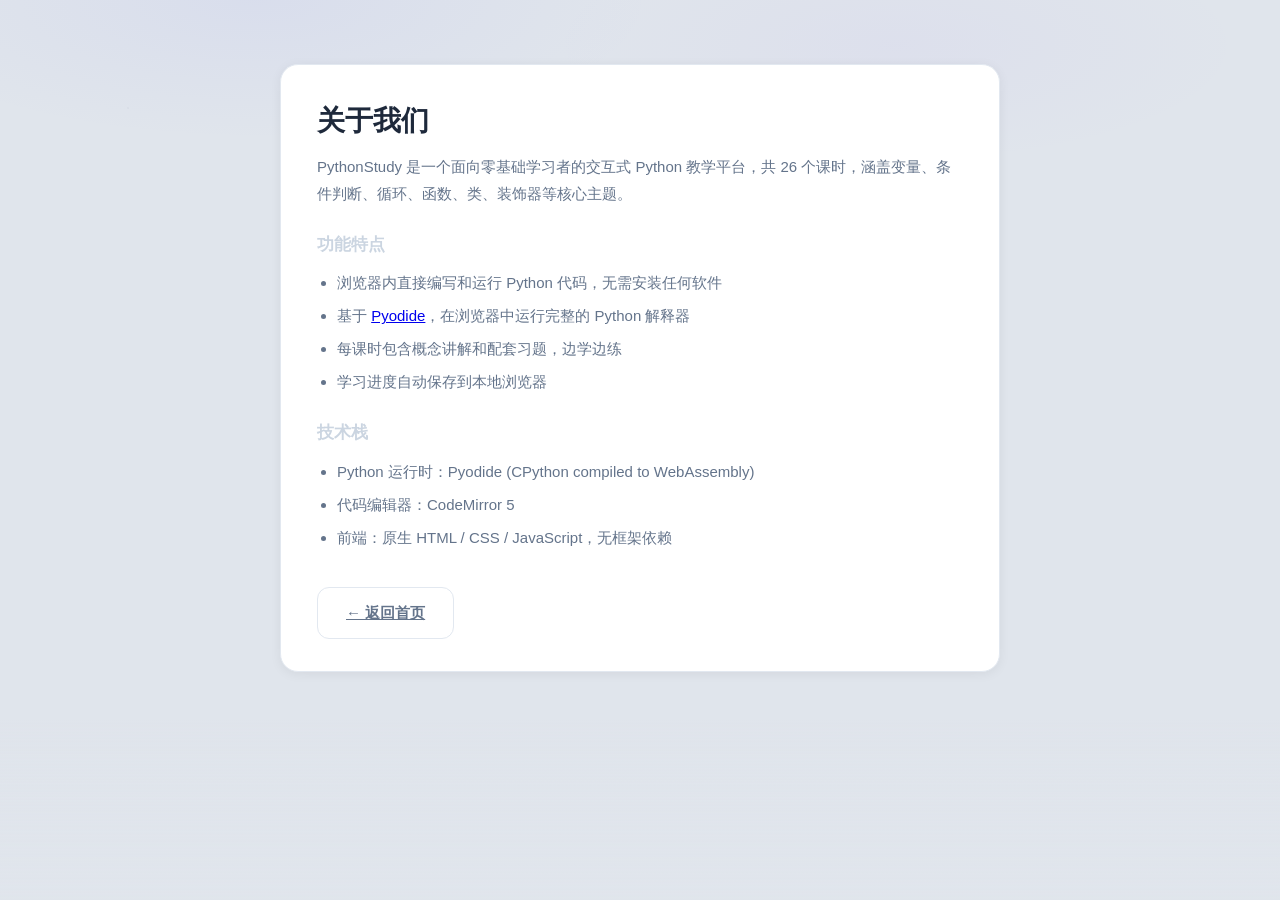
<file: about.html>
<!DOCTYPE html>
<html lang="zh-CN">
<head>
<meta charset="UTF-8">
<meta name="viewport" content="width=device-width, initial-scale=1.0">
<title>关于我们 - PythonStudy</title>
<link rel="icon" href="data:image/svg+xml,<svg xmlns='http://www.w3.org/2000/svg' viewBox='0 0 100 100'><text y='.9em' font-size='90'>🐍</text></svg>">
<link rel="stylesheet" href="css/style.css">
</head>
<body>

<div id="app">
  <div class="page-container">
    <h1>关于我们</h1>
    <p>PythonStudy 是一个面向零基础学习者的交互式 Python 教学平台，共 26 个课时，涵盖变量、条件判断、循环、函数、类、装饰器等核心主题。</p>
    <h3>功能特点</h3>
    <ul>
      <li>浏览器内直接编写和运行 Python 代码，无需安装任何软件</li>
      <li>基于 <a href="https://pyodide.org" target="_blank" rel="noopener">Pyodide</a>，在浏览器中运行完整的 Python 解释器</li>
      <li>每课时包含概念讲解和配套习题，边学边练</li>
      <li>学习进度自动保存到本地浏览器</li>
    </ul>
    <h3>技术栈</h3>
    <ul>
      <li>Python 运行时：Pyodide (CPython compiled to WebAssembly)</li>
      <li>代码编辑器：CodeMirror 5</li>
      <li>前端：原生 HTML / CSS / JavaScript，无框架依赖</li>
    </ul>
    <a href="index.html" class="btn btn-secondary">← 返回首页</a>
  </div>
</div>

</body>
</html>
</file>
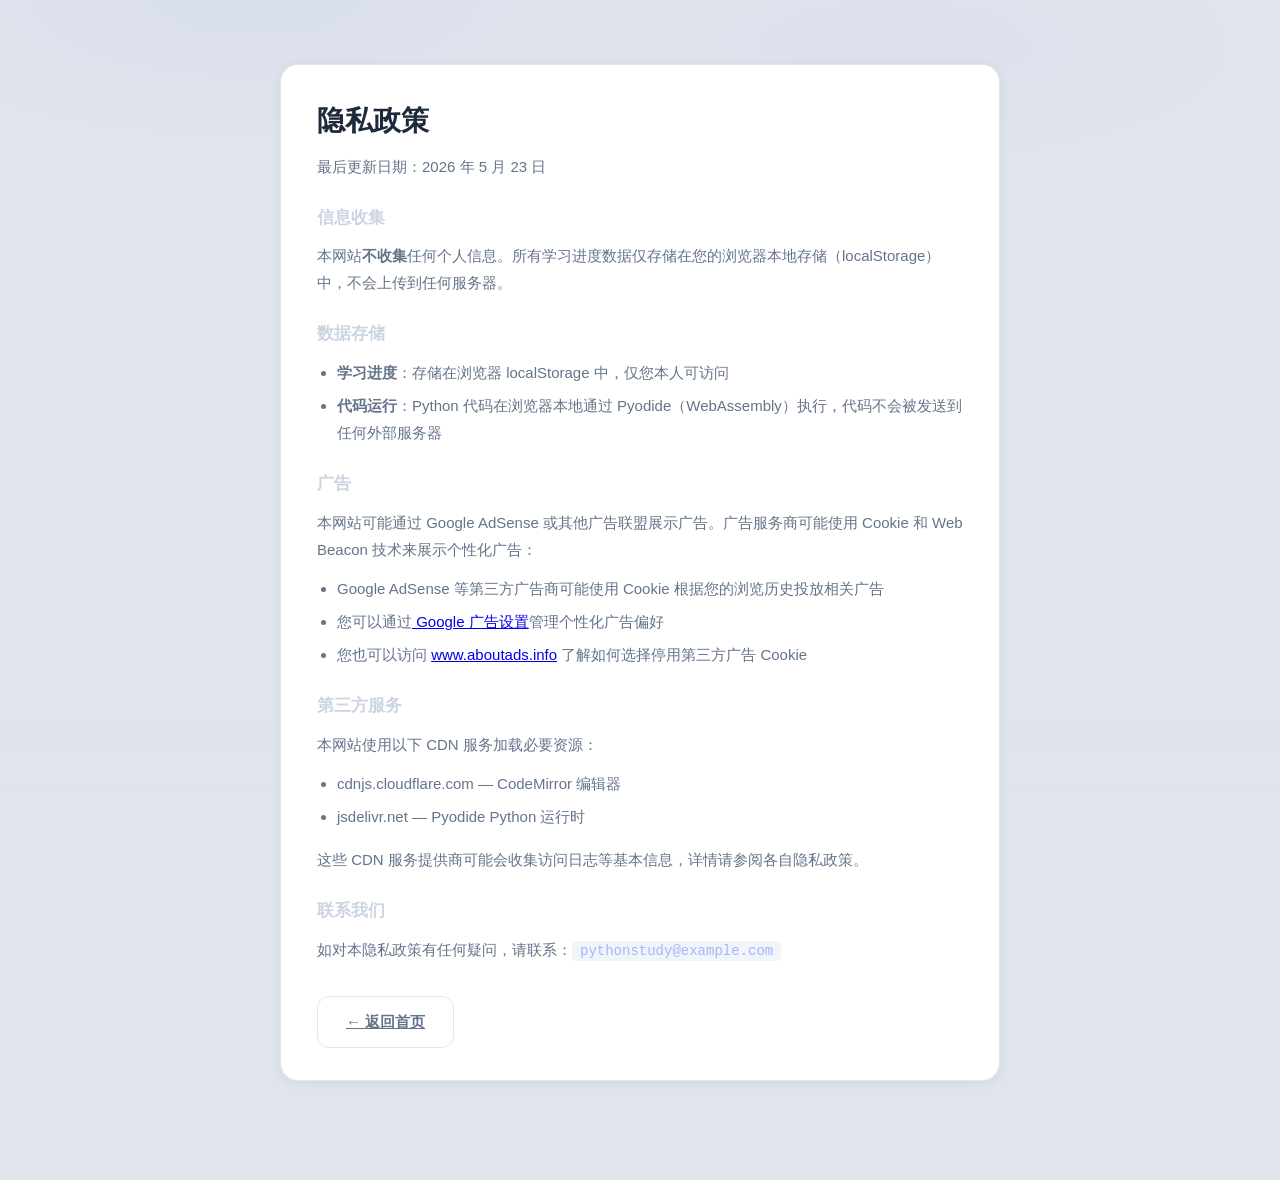
<file: privacy.html>
<!DOCTYPE html>
<html lang="zh-CN">
<head>
<meta charset="UTF-8">
<meta name="viewport" content="width=device-width, initial-scale=1.0">
<title>隐私政策 - PythonStudy</title>
<link rel="icon" href="data:image/svg+xml,<svg xmlns='http://www.w3.org/2000/svg' viewBox='0 0 100 100'><text y='.9em' font-size='90'>🐍</text></svg>">
<link rel="stylesheet" href="css/style.css">
</head>
<body>

<div id="app">
  <div class="page-container">
    <h1>隐私政策</h1>
    <p>最后更新日期：2026 年 5 月 23 日</p>
    <h3>信息收集</h3>
    <p>本网站<strong>不收集</strong>任何个人信息。所有学习进度数据仅存储在您的浏览器本地存储（localStorage）中，不会上传到任何服务器。</p>
    <h3>数据存储</h3>
    <ul>
      <li><strong>学习进度</strong>：存储在浏览器 localStorage 中，仅您本人可访问</li>
      <li><strong>代码运行</strong>：Python 代码在浏览器本地通过 Pyodide（WebAssembly）执行，代码不会被发送到任何外部服务器</li>
    </ul>
    <h3>广告</h3>
    <p>本网站可能通过 Google AdSense 或其他广告联盟展示广告。广告服务商可能使用 Cookie 和 Web Beacon 技术来展示个性化广告：</p>
    <ul>
      <li>Google AdSense 等第三方广告商可能使用 Cookie 根据您的浏览历史投放相关广告</li>
      <li>您可以通过<a href="https://adssettings.google.com" target="_blank" rel="noopener"> Google 广告设置</a>管理个性化广告偏好</li>
      <li>您也可以访问 <a href="https://www.aboutads.info" target="_blank" rel="noopener">www.aboutads.info</a> 了解如何选择停用第三方广告 Cookie</li>
    </ul>
    <h3>第三方服务</h3>
    <p>本网站使用以下 CDN 服务加载必要资源：</p>
    <ul>
      <li>cdnjs.cloudflare.com — CodeMirror 编辑器</li>
      <li>jsdelivr.net — Pyodide Python 运行时</li>
    </ul>
    <p>这些 CDN 服务提供商可能会收集访问日志等基本信息，详情请参阅各自隐私政策。</p>
    <h3>联系我们</h3>
    <p>如对本隐私政策有任何疑问，请联系：<code>pythonstudy@example.com</code></p>
    <a href="index.html" class="btn btn-secondary">← 返回首页</a>
  </div>
</div>

</body>
</html>
</file>
<file: css/style.css>
/* ========== Reset & Base ========== */
*, *::before, *::after { box-sizing: border-box; margin: 0; padding: 0; }

:root {
  --bg: #0f0f1a;
  --surface: #1a1a2e;
  --surface2: #222240;
  --text: #e2e8f0;
  --text2: #94a3b8;
  --accent: #6366f1;
  --accent2: #8b5cf6;
  --gold: #f59e0b;
  --green: #22c55e;
  --red: #ef4444;
  --border: #2a2a4a;
  --shadow: 0 4px 24px rgba(0,0,0,.3);
}

body {
  font-family: -apple-system, BlinkMacSystemFont, "Segoe UI", Roboto, "Helvetica Neue", Arial, "Noto Sans SC", sans-serif;
  background-color: #06060f;
  background-image:
    /* 星星 */
    radial-gradient(3px 3px at 8% 12%, rgba(255,255,255,0.9), transparent),
    radial-gradient(1px 1px at 22% 25%, rgba(255,255,255,0.7), transparent),
    radial-gradient(2px 2px at 35% 7%, rgba(255,255,255,0.8), transparent),
    radial-gradient(1px 1px at 48% 28%, rgba(255,255,255,0.5), transparent),
    radial-gradient(2px 2px at 55% 12%, rgba(180,200,255,0.9), transparent),
    radial-gradient(1px 1px at 62% 30%, rgba(255,255,255,0.5), transparent),
    radial-gradient(2px 2px at 72% 8%, rgba(255,255,255,0.7), transparent),
    radial-gradient(1px 1px at 78% 22%, rgba(255,255,255,0.6), transparent),
    radial-gradient(2px 2px at 85% 16%, rgba(200,180,255,0.8), transparent),
    radial-gradient(1px 1px at 12% 35%, rgba(255,255,255,0.4), transparent),
    radial-gradient(2px 2px at 92% 5%, rgba(255,255,255,0.7), transparent),
    radial-gradient(1px 1px at 42% 18%, rgba(255,255,255,0.5), transparent),
    radial-gradient(1px 1px at 58% 12%, rgba(255,255,255,0.6), transparent),
    /* 紫色魔法光 */
    radial-gradient(ellipse 700px 250px at 15% 0%, rgba(120,80,255,0.18) 0%, transparent 55%),
    /* 蓝色魔法光 */
    radial-gradient(ellipse 600px 220px at 85% 5%, rgba(60,120,255,0.14) 0%, transparent 55%),
    /* 金色圣光 */
    radial-gradient(ellipse 500px 180px at 50% 0%, rgba(255,180,30,0.08) 0%, transparent 50%),
    /* 底部火龙吐息 - 红 */
    radial-gradient(ellipse 600px 180px at 75% 100%, rgba(255,40,40,0.12) 0%, transparent 55%),
    /* 底部火龙吐息 - 橙 */
    radial-gradient(ellipse 400px 120px at 55% 100%, rgba(255,120,20,0.08) 0%, transparent 45%),
    /* 底部暗紫 */
    radial-gradient(ellipse 400px 100px at 20% 95%, rgba(120,40,200,0.06) 0%, transparent 40%);
  background-attachment: fixed;
  color: var(--text);
  line-height: 1.7;
  min-height: 100vh;
  overflow-x: hidden;
}

/* 底部渐变 — 让内容区底边不突兀 */
body::after {
  content: '';
  position: fixed;
  bottom: 0; left: 0; right: 0;
  height: 180px;
  z-index: -1;
  pointer-events: none;
  background: linear-gradient(180deg, transparent 0%, rgba(6,6,15,0.8) 70%, rgba(6,6,15,1) 100%);
}

/* 奇幻场景 SVG */
.fantasy-scene {
  position: fixed;
  bottom: 0;
  left: 0;
  width: 100%;
  height: 320px;
  z-index: -1;
  pointer-events: none;
}

/* 流动光点 — 花里胡哨特效 */
@keyframes float-up {
  0%   { transform: translateY(100vh) scale(0); opacity: 0; }
  10%  { opacity: 1; }
  90%  { opacity: 1; }
  100% { transform: translateY(-10vh) scale(1.5); opacity: 0; }
}
@keyframes float-up2 {
  0%   { transform: translateY(105vh) translateX(0) scale(0); opacity: 0; }
  10%  { opacity: 0.8; }
  85%  { opacity: 0.6; }
  100% { transform: translateY(-5vh) translateX(30px) scale(1.2); opacity: 0; }
}
@keyframes float-up3 {
  0%   { transform: translateY(110vh) translateX(0) scale(0); opacity: 0; }
  15%  { opacity: 0.7; }
  80%  { opacity: 0.5; }
  100% { transform: translateY(-8vh) translateX(-25px) scale(1); opacity: 0; }
}

.floating-spark {
  position: fixed;
  width: 4px; height: 4px;
  border-radius: 50%;
  pointer-events: none;
  z-index: -1;
}
.floating-spark:nth-child(1) { left: 10%; background: #a78bfa; animation: float-up 8s linear infinite; animation-delay: 0s; }
.floating-spark:nth-child(2) { left: 25%; background: #60a5fa; animation: float-up2 9s linear infinite; animation-delay: 2s; }
.floating-spark:nth-child(3) { left: 42%; background: #fbbf24; animation: float-up3 7.5s linear infinite; animation-delay: 1s; }
.floating-spark:nth-child(4) { left: 58%; background: #f472b6; animation: float-up 8.5s linear infinite; animation-delay: 3s; }
.floating-spark:nth-child(5) { left: 70%; background: #a78bfa; animation: float-up2 7s linear infinite; animation-delay: 0.5s; }
.floating-spark:nth-child(6) { left: 85%; background: #f87171; animation: float-up3 9.5s linear infinite; animation-delay: 4s; }
.floating-spark:nth-child(7) { left: 50%; background: #38bdf8; animation: float-up 8s linear infinite; animation-delay: 5.5s; }
.floating-spark:nth-child(8) { left: 33%; background: #facc15; animation: float-up2 7.8s linear infinite; animation-delay: 6s; }


#app { max-width: 1140px; margin: 0 auto; padding: 24px 16px 60px; }

.hidden { display: none !important; }

/* ========== Buttons ========== */
.btn {
  display: inline-flex; align-items: center; gap: 6px;
  padding: 12px 28px; border: none; border-radius: 12px;
  font-size: 15px; cursor: pointer; transition: all .25s;
  font-weight: 600;
}
.btn-primary {
  background: var(--surface2); color: var(--text); border: 1px solid var(--border);
}
.btn-primary:hover { background: #2d2d5a; transform: translateY(-1px); }
.btn-secondary {
  background: transparent; color: var(--text2); border: 1px solid var(--border);
}
.btn-secondary:hover { background: var(--surface); color: var(--text); }
.btn-game {
  background: linear-gradient(135deg, #6366f1, #8b5cf6);
  color: #fff; box-shadow: 0 4px 16px rgba(99,102,241,.35);
}
.btn-game:hover {
  transform: translateY(-2px);
  box-shadow: 0 6px 24px rgba(99,102,241,.5);
}
.btn:disabled { opacity: .4; cursor: not-allowed; transform: none !important; box-shadow: none !important; }

/* ========== Toast ========== */
.game-toast {
  position: fixed; top: 24px; left: 50%; transform: translateX(-50%) translateY(-120px);
  z-index: 9999; background: var(--surface2); color: var(--text);
  padding: 16px 32px; border-radius: 16px; text-align: center;
  font-weight: 700; font-size: 16px;
  border: 1px solid var(--border);
  box-shadow: 0 8px 32px rgba(0,0,0,.5), 0 0 0 1px rgba(99,102,241,.2);
  transition: transform .4s cubic-bezier(.34,1.56,.64,1);
  pointer-events: none;
}
.game-toast.show { transform: translateX(-50%) translateY(0); }

/* ========== XP Float ========== */
.xp-float {
  position: fixed; z-index: 9998; pointer-events: none;
  font-size: 28px; font-weight: 900;
  background: linear-gradient(135deg, #f59e0b, #f97316);
  -webkit-background-clip: text; -webkit-text-fill-color: transparent;
  background-clip: text;
  opacity: 0; transition: all 1.2s cubic-bezier(.22,1,.36,1);
}
.xp-float.fly {
  opacity: 1;
  transform: translateY(-120px) scale(1.4);
}

/* ========== Theme & Sound Toggle ========== */
.theme-toggle, .sound-toggle {
  position: fixed; z-index: 200;
  width: 42px; height: 42px; border-radius: 50%;
  border: 1px solid var(--border); background: var(--surface);
  font-size: 18px; cursor: pointer; display: flex; align-items: center; justify-content: center;
  transition: all .2s; box-shadow: var(--shadow);
}
.lang-toggle {
  position: fixed; z-index: 200;
  top: 120px; right: 16px;
  width: 42px; height: 42px; border-radius: 50%;
  border: 1px solid var(--border); background: var(--surface);
  font-size: 14px; font-weight: 800; cursor: pointer;
  display: flex; align-items: center; justify-content: center;
  transition: all .2s; box-shadow: var(--shadow);
  color: var(--accent); letter-spacing: -1px;
}
.theme-toggle { top: 16px; right: 16px; }
.sound-toggle { top: 68px; right: 16px; }
.theme-toggle:hover, .sound-toggle:hover, .lang-toggle:hover { transform: scale(1.1); border-color: var(--accent); }

/* ========== Game HUD Top Bar ========== */
.game-hud {
  display: flex;
  align-items: center;
  gap: 16px;
  padding: 12px 20px;
  margin-bottom: 20px;
  background: rgba(10,10,30,0.85);
  border: 1px solid var(--border);
  border-radius: 14px;
  backdrop-filter: blur(12px);
  box-shadow: var(--shadow);
  flex-wrap: wrap;
}
.game-hud-left {
  display: flex; align-items: center; gap: 12px;
  flex: 1; min-width: 0;
}
.hud-avatar {
  width: 44px; height: 44px;
  border-radius: 12px;
  background: linear-gradient(135deg, #6366f1, #8b5cf6);
  display: flex; align-items: center; justify-content: center;
  font-size: 24px;
  flex-shrink: 0;
  border: 2px solid rgba(255,255,255,0.15);
}
.hud-info { min-width: 0; }
.hud-name {
  font-family: 'Press Start 2P', monospace;
  font-size: 10px; color: var(--accent);
  margin-bottom: 2px;
}
.hud-title { font-size: 13px; font-weight: 600; color: var(--text); }
.hud-level-badge {
  padding: 3px 10px; border-radius: 8px;
  background: linear-gradient(135deg, #f59e0b, #f97316);
  color: #000; font-size: 10px; font-weight: 800;
  font-family: 'Press Start 2P', monospace;
}

/* XP + HP bars */
.hud-bars {
  flex: 0 0 260px;
  display: flex; flex-direction: column; gap: 6px;
}
.hud-bar-row {
  display: flex; align-items: center; gap: 8px;
}
.hud-bar-label {
  font-family: 'Press Start 2P', monospace;
  font-size: 8px; color: var(--text2); width: 22px; text-align: right;
  flex-shrink: 0;
}
.hud-bar-track {
  flex: 1; height: 10px; background: var(--surface2);
  border-radius: 5px; overflow: hidden;
  border: 1px solid rgba(255,255,255,0.05);
}
.hud-xp-fill {
  height: 100%; border-radius: 5px;
  background: linear-gradient(90deg, #6366f1, #a78bfa);
  box-shadow: 0 0 8px rgba(99,102,241,0.5);
  transition: width .5s;
}
.hud-hp-fill {
  height: 100%; border-radius: 5px;
  background: linear-gradient(90deg, #22c55e, #4ade80);
  box-shadow: 0 0 8px rgba(34,197,94,0.5);
  transition: width .5s;
}
.hud-bar-val {
  font-size: 10px; color: var(--text2); width: 50px; flex-shrink: 0;
  font-family: monospace;
}

/* HUD right - currency */
.hud-right {
  display: flex; align-items: center; gap: 12px;
  flex-shrink: 0;
}
.hud-currency {
  display: flex; align-items: center; gap: 6px;
  padding: 6px 14px;
  background: rgba(245,158,11,0.12);
  border: 1px solid rgba(245,158,11,0.25);
  border-radius: 10px;
  font-size: 13px; font-weight: 700;
  color: #fbbf24;
}
.hud-currency-icon { font-size: 16px; }

/* Quest Tracker */
.quest-tracker {
  display: flex; align-items: center; gap: 12px;
  padding: 8px 16px;
  margin-bottom: 16px;
  background: rgba(10,10,30,0.7);
  border: 1px solid var(--border);
  border-radius: 10px;
  font-size: 12px;
  flex-wrap: wrap;
}
.quest-label {
  font-family: 'Press Start 2P', monospace;
  font-size: 8px; color: #fbbf24;
  flex-shrink: 0;
}
.quest-text { color: var(--text2); font-size: 12px; flex: 1; min-width: 0; }
.quest-progress {
  color: var(--accent); font-weight: 600; font-size: 12px;
  flex-shrink: 0;
}

/* Search */
.search-box { margin-bottom: 20px; }
.search-box input {
  width: 100%; max-width: 400px; padding: 10px 16px;
  border: 1px solid var(--border); border-radius: 10px;
  font-size: 14px; outline: none; transition: all .2s;
  background: rgba(10,10,30,0.6); color: var(--text);
}
.search-box input:focus { border-color: var(--accent); box-shadow: 0 0 0 3px rgba(99,102,241,.2); }
.search-box input::placeholder { color: #555; }

/* ========== Home Page ========== */
body.home-bg {
  background-image: url('../image/序.jpg');
  background-position: center top;
  background-size: 100vw 100vh;
  background-repeat: no-repeat;
  background-attachment: fixed;
}
body.home-bg::after {
  display: none;
}
body:not(.dark).home-bg {
  background-image: url('../image/序.jpg');
  background-position: center top;
  background-size: 100vw 100vh;
  background-repeat: no-repeat;
  background-attachment: fixed;
}
body.lesson-bg::after {
  display: none;
}
/* 亮色模式下关卡背景的遮罩颜色由 JS 行内样式控制，此处无需额外覆盖 */
#home-page {
  border-radius: 16px;
  padding: 24px 16px 60px;
  margin: -24px -16px -60px;
}
.home-header {
  text-align: center; padding: 20px 0 10px;
}
.home-header h1 {
  font-size: 28px; margin-bottom: 2px;
  background: linear-gradient(135deg, #fbbf24, #f59e0b, #ef4444);
  -webkit-background-clip: text; -webkit-text-fill-color: transparent;
  background-clip: text;
  font-family: 'Press Start 2P', monospace;
  font-size: 16px;
}
.home-desc { color: var(--text2); font-size: 12px; margin-bottom: 16px; }
.home-tip { margin-top: 8px; font-size: 12px; color: var(--text2); }

/* Badge List */
.badge-list { display: flex; gap: 6px; flex-wrap: wrap; }
.badge-item {
  padding: 3px 10px; border-radius: 14px; font-size: 11px; font-weight: 600;
  transition: all .3s;
}
.badge-item.locked { background: var(--surface2); color: #555; }
.badge-item.earned {
  background: linear-gradient(135deg, rgba(245,158,11,.2), rgba(239,68,68,.15));
  color: var(--gold); border: 1px solid rgba(245,158,11,.25);
  animation: badge-pop .5s ease;
}
@keyframes badge-pop {
  0% { transform: scale(0) rotate(-8deg); }
  70% { transform: scale(1.15) rotate(2deg); }
  100% { transform: scale(1) rotate(0deg); }
}

/* ========== Lesson Grid (Level Map) ========== */
.lesson-grid {
  display: grid;
  grid-template-columns: repeat(auto-fill, minmax(290px, 1fr));
  gap: 18px;
}
.lesson-grid.filtering .lesson-card { display: none; }
.lesson-grid.filtering .lesson-card.visible { display: block; }

.lesson-card {
  position: relative;
  background: var(--surface); border: 1px solid var(--border);
  border-radius: 18px; padding: 24px 22px;
  cursor: pointer; transition: all .3s;
  overflow: hidden;
  box-shadow: 0 2px 8px rgba(0,0,0,.2);
}
.lesson-card:hover {
  transform: translateY(-4px);
  border-color: var(--accent);
  box-shadow: 0 12px 32px rgba(0,0,0,.4), 0 0 0 1px rgba(99,102,241,.3);
}
.lesson-card:hover .card-glow {
  opacity: 1;
}
.lesson-card.completed {
  border-color: rgba(34,197,94,.3);
}
.lesson-card.completed:hover {
  border-color: var(--green);
  box-shadow: 0 12px 32px rgba(0,0,0,.4), 0 0 0 1px rgba(34,197,94,.3);
}

.card-glow {
  position: absolute; inset: 0; opacity: 0; transition: opacity .3s;
  background: radial-gradient(circle at 50% 0%, rgba(99,102,241,.1), transparent 70%);
  pointer-events: none;
}

.card-icon { font-size: 32px; display: block; margin-bottom: 8px; }
.lesson-card .card-number {
  display: inline-block; font-size: 11px; font-weight: 700; text-transform: uppercase;
  letter-spacing: 1px; color: var(--accent); margin-bottom: 6px;
  background: rgba(99,102,241,.15); padding: 3px 10px; border-radius: 6px;
}
.lesson-card.completed .card-number { color: var(--green); background: rgba(34,197,94,.15); }
.lesson-card .card-title { font-size: 17px; font-weight: 700; color: var(--text); margin-bottom: 4px; }
.lesson-card .card-subtitle { font-size: 13px; color: var(--text2); margin-bottom: 10px; }

.card-stars { font-size: 16px; margin-bottom: 8px; letter-spacing: 2px; }

.lesson-card .card-badge {
  position: absolute; top: 18px; right: 18px;
  font-size: 11px; padding: 4px 12px; border-radius: 12px; font-weight: 600;
}
.lesson-card .badge-new  { background: rgba(99,102,241,.2); color: #a5b4fc; }
.lesson-card .badge-done { background: rgba(34,197,94,.2); color: #4ade80; }

/* ========== Lesson Page ========== */
.lesson-header {
  display: flex; justify-content: space-between; align-items: center;
  padding: 12px 0 20px; flex-wrap: wrap; gap: 8px;
}
.lesson-badge { font-size: 16px; font-weight: 700; color: var(--text); }
.card-indicator {
  font-size: 13px; color: var(--text2);
  background: var(--surface); padding: 4px 14px; border-radius: 20px;
}

.card-area { perspective: 1000px; }
.card {
  background: var(--surface); border: 1px solid var(--border);
  border-radius: 18px; padding: 32px 36px;
  box-shadow: var(--shadow);
  min-height: 380px;
  animation: fadeIn .3s ease;
}
@keyframes fadeIn { from { opacity: 0; transform: translateY(10px); } to { opacity: 1; transform: translateY(0); } }

.card h2 {
  font-size: 22px; color: var(--text); margin-bottom: 20px;
  padding-bottom: 14px; border-bottom: 1px solid var(--border);
}
.card h3 { font-size: 17px; color: #cbd5e1; margin: 20px 0 10px; }

/* Concept content */
.concept-body { font-size: 15px; color: var(--text2); }
.concept-body p { margin-bottom: 12px; }
.concept-body ul { margin: 8px 0 16px 20px; }
.concept-body li { margin-bottom: 6px; }
.concept-body code {
  background: var(--surface2); padding: 2px 8px; border-radius: 4px;
  font-family: "SF Mono", "Fira Code", Consolas, monospace; font-size: 14px;
  color: #a5b4fc;
}

.code-block {
  background: #0d0d1a; color: #e2e8f0; border-radius: 12px;
  padding: 16px 20px; margin: 14px 0; overflow-x: auto;
  font-family: "SF Mono", "Fira Code", Consolas, monospace;
  font-size: 14px; line-height: 1.6; position: relative;
  border: 1px solid var(--border);
}
.code-block .code-label {
  position: absolute; top: 8px; right: 14px;
  font-size: 11px; color: #64748b;
}
.code-block pre { margin: 0; }

.output-block {
  background: rgba(34,197,94,.08); border: 1px solid rgba(34,197,94,.2);
  border-radius: 10px; padding: 10px 16px; margin: 10px 0;
  font-family: "SF Mono", "Fira Code", Consolas, monospace;
  font-size: 14px; color: #4ade80;
}
.output-block .output-label { font-size: 11px; color: var(--green); font-weight: 600; }

.tip-block {
  background: rgba(245,158,11,.1); border: 1px solid rgba(245,158,11,.25);
  border-radius: 10px; padding: 10px 16px; margin: 14px 0; font-size: 14px;
  color: #fcd34d;
}
.tip-block strong { color: var(--gold); }

/* Exercise */
#exercise-area .CodeMirror {
  border: 2px solid var(--border); border-radius: 12px;
  font-size: 15px; height: 200px; transition: border .2s;
}
#exercise-area .CodeMirror-focused { border-color: var(--accent); box-shadow: 0 0 0 3px rgba(99,102,241,.15); }

.exercise-desc {
  font-size: 15px; color: var(--text2); margin-bottom: 16px;
  padding: 14px 18px; background: var(--surface2); border-radius: 12px;
  border-left: 4px solid var(--accent);
}

.exercise-actions { display: flex; gap: 10px; margin-top: 14px; flex-wrap: wrap; }

.output-panel { margin-top: 14px; border-radius: 12px; overflow: hidden; }
.output-panel .output-header {
  font-size: 12px; font-weight: 600; padding: 6px 14px;
  background: var(--surface2); color: var(--text2);
}
.output-panel pre {
  padding: 12px 16px; margin: 0;
  font-family: "SF Mono", "Fira Code", Consolas, monospace;
  font-size: 14px; line-height: 1.5; white-space: pre-wrap; word-break: break-all;
  min-height: 40px; max-height: 160px; overflow-y: auto;
}
.output-panel .output-ok    { background: rgba(34,197,94,.06); color: #4ade80; }
.output-panel .output-error { background: rgba(239,68,68,.06); color: #fca5a5; }
.output-panel .output-idle  { background: var(--surface2); color: #555; }

.feedback {
  padding: 10px 16px; border-radius: 10px; margin-top: 10px;
  font-weight: 600; font-size: 15px;
}
.feedback-correct { background: rgba(34,197,94,.12); color: #4ade80; border: 1px solid rgba(34,197,94,.2); }
.feedback-wrong   { background: rgba(239,68,68,.1); color: #fca5a5; border: 1px solid rgba(239,68,68,.2); }

/* Nav bar */
.nav-bar {
  display: flex; justify-content: space-between;
  padding: 20px 0; margin-top: 10px;
}

/* ========== Loading ========== */
.loading-overlay {
  position: fixed; inset: 0; background: rgba(0,0,0,.5);
  display: flex; align-items: center; justify-content: center; z-index: 100;
  backdrop-filter: blur(8px);
}
.loading-box {
  background: var(--surface); padding: 36px 52px; border-radius: 20px;
  text-align: center; box-shadow: 0 20px 60px rgba(0,0,0,.4);
  border: 1px solid var(--border);
}
.loading-box .spinner {
  width: 44px; height: 44px; border: 4px solid var(--border);
  border-top-color: var(--accent); border-radius: 50%; animation: spin .8s linear infinite;
  margin: 0 auto 16px;
}
@keyframes spin { to { transform: rotate(360deg); } }
.loading-box p { color: var(--text2); font-size: 15px; }

/* ========== Footer ========== */
.site-footer {
  text-align: center; padding: 32px 16px 16px;
  border-top: 1px solid var(--border); margin-top: 40px;
}
.footer-copyright { font-size: 13px; color: var(--text2); margin-bottom: 8px; }
.footer-links { display: flex; align-items: center; justify-content: center; gap: 8px; }
.footer-links a { font-size: 13px; color: var(--accent); text-decoration: none; transition: color .2s; }
.footer-links a:hover { color: #a5b4fc; }
.footer-divider { color: #333; font-size: 13px; }

/* ========== About / Privacy Pages ========== */
.page-container {
  max-width: 720px; margin: 40px auto; padding: 32px 36px;
  background: var(--surface); border-radius: 18px;
  box-shadow: var(--shadow); border: 1px solid var(--border);
}
.page-container h1 { font-size: 28px; color: var(--text); margin-bottom: 8px; }
.page-container h3 { font-size: 17px; color: #cbd5e1; margin: 24px 0 10px; }
.page-container p { font-size: 15px; color: var(--text2); line-height: 1.8; margin-bottom: 12px; }
.page-container ul { margin: 8px 0 16px 20px; font-size: 15px; color: var(--text2); line-height: 1.8; }
.page-container ul li { margin-bottom: 6px; }
.page-container code {
  background: var(--surface2); padding: 2px 8px; border-radius: 4px;
  font-family: "SF Mono", "Fira Code", Consolas, monospace; font-size: 14px;
  color: #a5b4fc;
}
.page-container .btn { margin-top: 20px; }

/* ========== Confetti ========== */
.confetti-container {
  position: fixed; inset: 0; pointer-events: none; z-index: 9999; overflow: hidden;
}
.confetti-particle {
  position: absolute; top: -20px;
  animation: confetti-fall linear forwards;
}
@keyframes confetti-fall {
  0%   { transform: translateY(0) rotate(0deg); opacity: 1; }
  100% { transform: translateY(105vh) rotate(720deg); opacity: 0; }
}

/* ========== Responsive ========== */
@media (max-width: 640px) {
  .lesson-grid { grid-template-columns: 1fr; }
  .card { padding: 20px 16px; }
  .home-header h1 { font-size: 24px; }
  .theme-toggle, .sound-toggle, .lang-toggle { width: 36px; height: 36px; font-size: 16px; }
  .sound-toggle { top: 60px; }
  .lang-toggle { top: 104px; }
}

/* ========== Light Mode Override ========== */
body:not(.dark) {
  --bg: #f8fafc;
  --surface: #ffffff;
  --surface2: #f1f5f9;
  --text: #1e293b;
  --text2: #64748b;
  --border: #e2e8f0;
  --shadow: 0 2px 12px rgba(0,0,0,.06);
  background-color: #e0e5ec;
  background-image:
    radial-gradient(1px 1px at 10% 12%, rgba(100,100,140,0.15), transparent),
    radial-gradient(1px 1px at 55% 8%, rgba(100,100,140,0.12), transparent),
    radial-gradient(1.5px 1.5px at 75% 18%, rgba(100,100,140,0.10), transparent),
    radial-gradient(ellipse 400px 140px at 20% 0%, rgba(99,102,241,0.06), transparent),
    radial-gradient(ellipse 350px 120px at 70% 5%, rgba(139,92,246,0.04), transparent);
  background-attachment: fixed;
}
body:not(.dark)::after {
  background: linear-gradient(180deg, transparent 0%, rgba(224,229,236,0.7) 60%, rgba(224,229,236,0.9) 100%);
}
body:not(.dark) .home-header h1 {
  background: linear-gradient(135deg, #1e293b, #4f46e5);
  -webkit-background-clip: text; -webkit-text-fill-color: transparent;
  background-clip: text;
}
body:not(.dark) .xp-float {
  background: linear-gradient(135deg, #f59e0b, #ef4444);
  -webkit-background-clip: text; -webkit-text-fill-color: transparent;
  background-clip: text;
}
body:not(.dark) .badge-item.locked { color: #94a3b8; }
body:not(.dark) .code-block { background: #1e293b; color: #e2e8f0; }
body:not(.dark) .output-panel .output-idle { color: #94a3b8; }
body:not(.dark) .search-box input::placeholder { color: #94a3b8; }
body:not(.dark) .lesson-card { box-shadow: 0 1px 4px rgba(0,0,0,.06); }
body:not(.dark) .lesson-card:hover {
  box-shadow: 0 12px 32px rgba(0,0,0,.12), 0 0 0 1px rgba(99,102,241,.3);
}
body:not(.dark) .game-hud {
  background: rgba(255,255,255,0.85);
  backdrop-filter: blur(12px);
}
body:not(.dark) .quest-tracker {
  background: rgba(255,255,255,0.75);
}
body:not(.dark) .search-box input {
  background: rgba(255,255,255,0.7);
}
</file>
